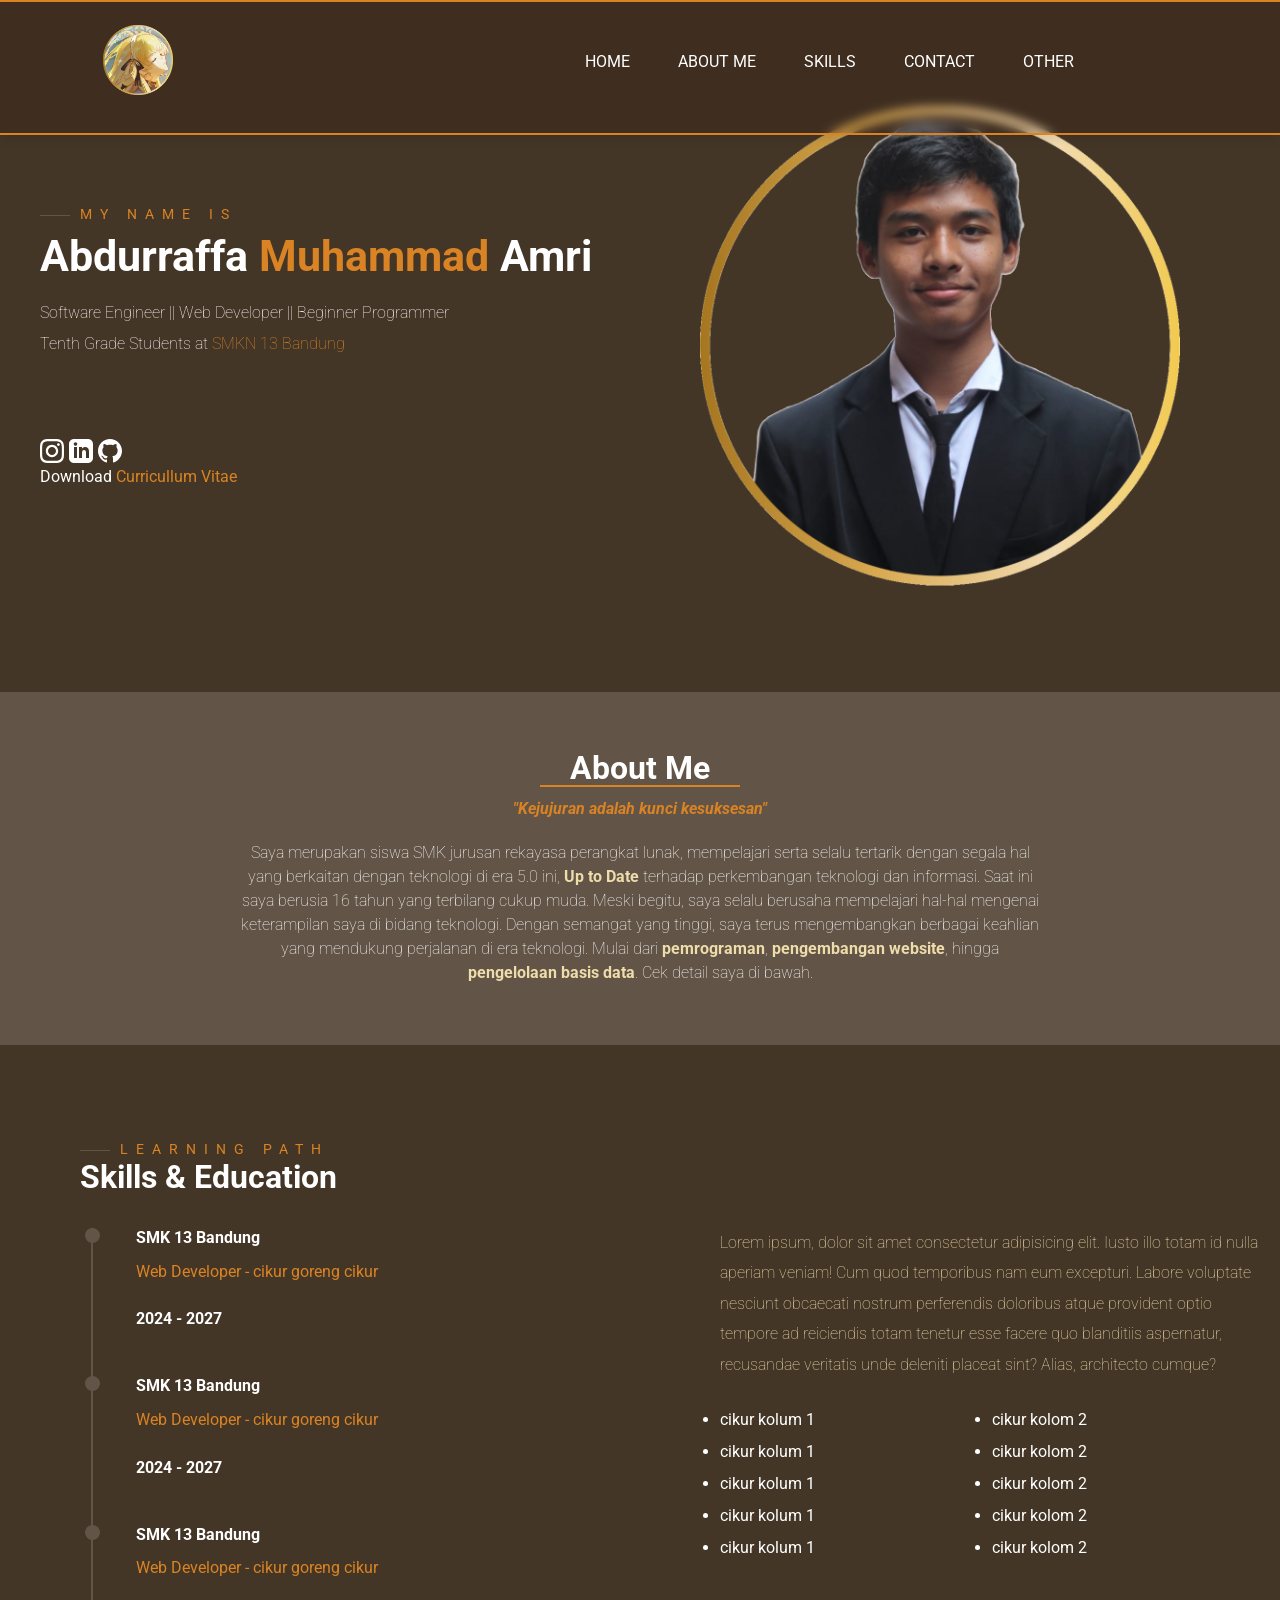
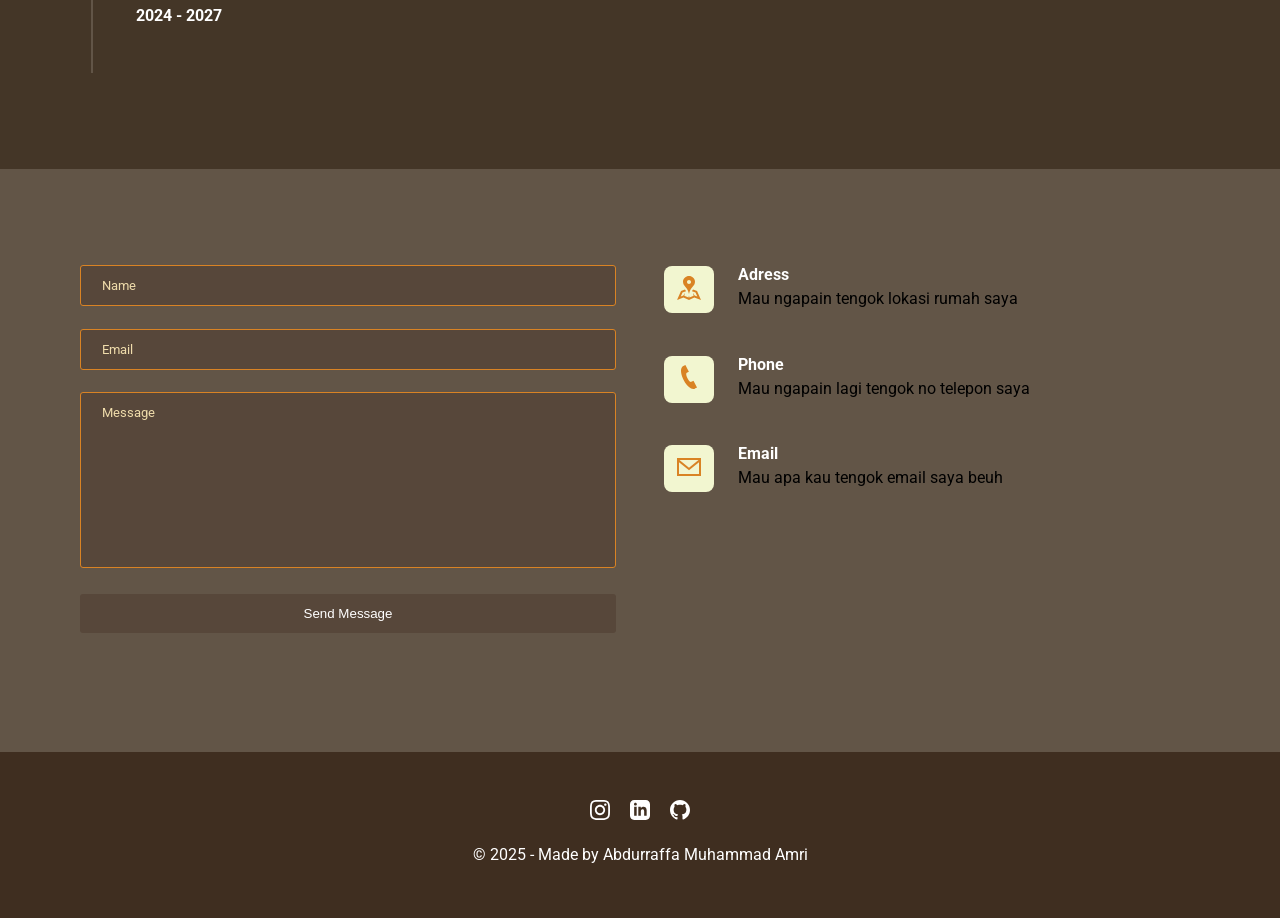
<file: index.html>
<!DOCTYPE html>
<html lang="en">
  <head>
    <meta charset="UTF-8" />
    <meta http-equiv="X-UA-Compatible" content="IE=edge" />
    <meta name="viewport" content="width=device-width, initial-scale=1.0" />
    <title>Portofolio - Abdurraffa M.A</title>
    <link rel="stylesheet" href="styles/style.css" />
    <link rel="stylesheet" href="styles/responsive.css" />
  </head>
  <body>
    <!-- Navbar (ditempatkan di luar header agar sticky sepanjang halaman) -->
    <!-- <div class="nav">
      <div class="container-utama">
        <div class="logo">
          <img
            src="images/Phoebe.png"
            width="70px"
            height="70px"
            alt="logo sementara"
          />
        </div>
        <nav>
          <ul>
            <li><a href="#about-me">ABOUT ME</a></li>
            <li><a href="#skills">SKILLS</a></li>
            <li><a href="#contact">CONTACT</a></li>
            <li><a href="/" target="_blank">OTHER</a></li>
          </ul>
        </nav>
        <div class="burger">
          <div class="line-1"></div>
          <div class="line-2"></div>
          <div class="line-3"></div>
        </div>
      </div>
    </div> -->

    <!-- Header Section -->

    <!-- overlay -->

    <div class="overlay"></div>

     <!-- End of Overlay -->
    <header>
      <div class="container-utama">
        <div class="nav">
            <div class="logo">
              <img
                src="images/Phoebe.png"
                width="70px"
                height="70px"
                alt="logo sementara"
              />
            </div>
            <nav>
              <ul>
                <li><a href="#hero">HOME</a></li>
                <li><a href="#about-me">ABOUT ME</a></li>
                <li><a href="#skills">SKILLS</a></li>
                <li><a href="#contact">CONTACT</a></li>
                <li><a href="/" target="_blank">OTHER</a></li>
              </ul>
            </nav>
            <div class="burger">
              <div class="line-1"></div>
              <div class="line-2"></div>
              <div class="line-3"></div>
            </div>
        </div>


        <section id="hero">
          <div class="hero-kiri">
            <h3 class="pre-title">My name is</h3>
            <h1 class="hero-nama">Abdurraffa <span>Muhammad</span> Amri</h1>
            <p>
              Software Engineer || Web Developer || Beginner Programmer
              <br />
              Tenth Grade Students at <span>SMKN 13 Bandung</span>
            </p>
            <div class="medsos-icon">
              <a href="https://www.instagram.com/rafs_34?igsh=YjZybG9sYmVraHRw" target="_blank">
                <svg
                  xmlns="http://www.w3.org/2000/svg"
                  width="24"
                  height="24"
                  viewBox="0 0 24 24"
                >
                  <path
                    d="M12 2.163c3.204 0 3.584.012 4.85.07 3.252.148 4.771 1.691 4.919 4.919.058 1.265.069 1.645.069 4.849 0 3.205-.012 3.584-.069 4.849-.149 3.225-1.664 4.771-4.919 4.919-1.266.058-1.644.07-4.85.07-3.204 0-3.584-.012-4.849-.07-3.26-.149-4.771-1.699-4.919-4.92-.058-1.265-.07-1.644-.07-4.849 0-3.204.013-3.583.07-4.849.149-3.227 1.664-4.771 4.919-4.919 1.266-.057 1.645-.069 4.849-.069zm0-2.163c-3.259 0-3.667.014-4.947.072-4.358.2-6.78 2.618-6.98 6.98-.059 1.281-.073 1.689-.073 4.948 0 3.259.014 3.668.072 4.948.2 4.358 2.618 6.78 6.98 6.98 1.281.058 1.689.072 4.948.072 3.259 0 3.668-.014 4.948-.072 4.354-.2 6.782-2.618 6.979-6.98.059-1.28.073-1.689.073-4.948 0-3.259-.014-3.667-.072-4.947-.196-4.354-2.617-6.78-6.979-6.98-1.281-.059-1.69-.073-4.949-.073zm0 5.838c-3.403 0-6.162 2.759-6.162 6.162s2.759 6.163 6.162 6.163 6.162-2.759 6.162-6.163c0-3.403-2.759-6.162-6.162-6.162zm0 10.162c-2.209 0-4-1.79-4-4 0-2.209 1.791-4 4-4s4 1.791 4 4c0 2.21-1.791 4-4 4zm6.406-11.845c-.796 0-1.441.645-1.441 1.44s.645 1.44 1.441 1.44c.795 0 1.439-.645 1.439-1.44s-.644-1.44-1.439-1.44z"
                  />
                </svg>
              </a>
              <a
                href="https://www.linkedin.com/in/abdurraffa-muhammad-amri-450790352/"
                target="_blank"
              >
                <svg
                  xmlns="http://www.w3.org/2000/svg"
                  width="24"
                  height="24"
                  viewBox="0 0 24 24"
                >
                  <path
                    d="M19 0h-14c-2.761 0-5 2.239-5 5v14c0 2.761 2.239 5 5 5h14c2.762 0 5-2.239 5-5v-14c0-2.761-2.238-5-5-5zm-11 19h-3v-11h3v11zm-1.5-12.268c-.966 0-1.75-.79-1.75-1.764s.784-1.764 1.75-1.764 1.75.79 1.75 1.764-.783 1.764-1.75 1.764zm13.5 12.268h-3v-5.604c0-3.368-4-3.113-4 0v5.604h-3v-11h3v1.765c1.396-2.586 7-2.777 7 2.476v6.759z"
                  />
                </svg>
              </a>
              <a href="https://github.com/Rafs-Code" target="_blank">
                <svg
                  xmlns="http://www.w3.org/2000/svg"
                  width="24"
                  height="24"
                  viewBox="0 0 24 24"
                >
                  <path
                    d="M12 0c-6.626 0-12 5.373-12 12 0 5.302 3.438 9.8 8.207 11.387.599.111.793-.261.793-.577v-2.234c-3.338.726-4.033-1.416-4.033-1.416-.546-1.387-1.333-1.756-1.333-1.756-1.089-.745.083-.729.083-.729 1.205.084 1.839 1.237 1.839 1.237 1.07 1.834 2.807 1.304 3.492.997.107-.775.418-1.305.762-1.604-2.665-.305-5.467-1.334-5.467-5.931 0-1.311.469-2.381 1.236-3.221-.124-.303-.535-1.524.117-3.176 0 0 1.008-.322 3.301 1.23.957-.266 1.983-.399 3.003-.404 1.02.005 2.047.138 3.006.404 2.291-1.552 3.297-1.23 3.297-1.23.653 1.653.242 2.874.118 3.176.77.84 1.235 1.911 1.235 3.221 0 4.609-2.807 5.624-5.479 5.921.43.372.823 1.102.823 2.222v3.293c0 .319.192.694.801.576 4.765-1.589 8.199-6.086 8.199-11.386 0-6.627-5.373-12-12-12z"
                  />
                </svg>
              </a>
            </div>
            <div class="cv">
              <a href="documents/contoh.pdf" target="_blank"
                >Download <span>Curricullum Vitae</span></a
              >
            </div>
          </div>
          <div class="hero-kanan">
            <img
              src="images/Abdurraffa M.A - Profesional.png"
              alt="Abdurraffa M.A."
            />
          </div>
        </section>
      </div>
    </header>

    <!-- About Me Section -->
    <section id="about-me">
      <div class="container">
        <h2>About Me</h2>
        <p class="quote">"Kejujuran adalah kunci kesuksesan"</p>
        <p>
          Saya merupakan siswa SMK jurusan rekayasa perangkat lunak, mempelajari
          serta selalu tertarik dengan segala hal yang berkaitan dengan
          teknologi di era 5.0 ini, <strong>Up to Date</strong> terhadap
          perkembangan teknologi dan informasi. Saat ini saya berusia 16 tahun
          yang terbilang cukup muda. Meski begitu, saya selalu berusaha
          mempelajari hal-hal mengenai keterampilan saya di bidang teknologi.
          Dengan semangat yang tinggi, saya terus mengembangkan berbagai
          keahlian yang mendukung perjalanan di era teknologi. Mulai dari
          <strong>pemrograman</strong>, <strong>pengembangan website</strong>,
          hingga <strong>pengelolaan basis data</strong>. Cek detail saya di
          bawah.
        </p>
      </div>
    </section>
    <!-- Section lainnya... -->

    <!-- Skills -->

    <div id="skills">
      <div class="skills main-container">
        <h3 class="pre-title">Learning Path</h3>
        <h1 class="section-title">Skills & Education</h1>

        <div class="skills-grid">
          <div class="skills-left">
            <!-- education 1 -->
            <div class="education">
              <div class="line">
                <div></div>
              </div>

              <div class="education-info">
                <h4 class="education-title">SMK 13 Bandung</h4>
                <p>Web Developer - cikur goreng cikur</p>
                <h4 class="education-years">2024 - 2027</h4>
              </div>
            </div>
            <!-- education 2 -->
            <div class="education">
              <div class="line">
                <div></div>
              </div>

              <div class="education-info">
                <h4 class="education-title">SMK 13 Bandung</h4>
                <p>Web Developer - cikur goreng cikur</p>
                <h4 class="education-years">2024 - 2027</h4>
              </div>
            </div>
            <!-- education 3 -->
            <div class="education">
              <div class="line">
                <div></div>
              </div>

              <div class="education-info">
                <h4 class="education-title">SMK 13 Bandung</h4>
                <p>Web Developer - cikur goreng cikur</p>
                <h4 class="education-years">2024 - 2027</h4>
              </div>
            </div>
          </div>
          <div class="skills-right">
            <p>
              Lorem ipsum, dolor sit amet consectetur adipisicing elit. Iusto
              illo totam id nulla aperiam veniam! Cum quod temporibus nam eum
              excepturi. Labore voluptate nesciunt obcaecati nostrum perferendis
              doloribus atque provident optio tempore ad reiciendis totam
              tenetur esse facere quo blanditiis aspernatur, recusandae
              veritatis unde deleniti placeat sint? Alias, architecto cumque?
            </p>

            <div class="skills-list">
              <ul>
                <li>cikur kolum 1</li>
                <li>cikur kolum 1</li>
                <li>cikur kolum 1</li>
                <li>cikur kolum 1</li>
                <li>cikur kolum 1</li>
              </ul>
              <ul>
                <li>cikur kolom 2</li>
                <li>cikur kolom 2</li>
                <li>cikur kolom 2</li>
                <li>cikur kolom 2</li>
                <li>cikur kolom 2</li>
              </ul>
            </div>
          </div>
        </div>
      </div>
    </div>

    <!-- End of Skills -->
    <!-- Contact Section -->

    <div id="contact">
      <div class="contact main-container">
        <div class="contact-left">
          <form class="contact-form" action="https://formspree.io/f/mbldnbpa" method="POST">
            <div>
              <input type="text" placeholder="Name" name="name" />
            </div>
            <div>
              <input type="email" placeholder="Email" name="email" />
            </div>
            <div>
              <textarea
                placeholder="Message"
                name="message"
                id="messegae"
                cols="30"
                rows="10"
              ></textarea>
            </div>
            <div>
              <button class="btn-submit">Send Message</button>
            </div>
          </form>
        </div>
        <div class="contact-right">
          <!-- Contact item 1 -->
          <div class="contact-item">
            <div class="contact-item-icon">
              <svg
                xmlns="http://www.w3.org/2000/svg"
                width="24"
                height="24"
                viewBox="0 0 24 24"
              >
                <path
                  d="M12 0c-3.148 0-6 2.553-6 5.702 0 4.682 4.783 5.177 6 12.298 1.217-7.121 6-7.616 6-12.298 0-3.149-2.851-5.702-6-5.702zm0 8c-1.105 0-2-.895-2-2s.895-2 2-2 2 .895 2 2-.895 2-2 2zm12 16l-6.707-2.427-5.293 2.427-5.581-2.427-6.419 2.427 4-9 3.96-1.584c.38.516.741 1.08 1.061 1.729l-3.523 1.41-1.725 3.88 2.672-1.01 1.506-2.687-.635 3.044 4.189 1.789.495-2.021.465 2.024 4.15-1.89-.618-3.033 1.572 2.896 2.732.989-1.739-3.978-3.581-1.415c.319-.65.681-1.215 1.062-1.731l4.021 1.588 3.936 9z"
                />
              </svg>
            </div>
            <div class="contact-item-detail">
              <h4>Adress</h4>
              <p>Mau ngapain tengok lokasi rumah saya</p>
            </div>
          </div>

          <!-- Contact Item 2 -->
          <div class="contact-item">
            <div class="contact-item-icon">
              <svg
                xmlns="http://www.w3.org/2000/svg"
                width="24"
                height="24"
                viewBox="0 0 24 24"
              >
                <path
                  d="M20 22.621l-3.521-6.795c-.008.004-1.974.97-2.064 1.011-2.24 1.086-6.799-7.82-4.609-8.994l2.083-1.026-3.493-6.817-2.106 1.039c-7.202 3.755 4.233 25.982 11.6 22.615.121-.055 2.102-1.029 2.11-1.033z"
                />
              </svg>
            </div>
            <div class="contact-item-detail">
              <h4>Phone</h4>
              <p>Mau ngapain lagi tengok no telepon saya</p>
            </div>
          </div>

          <!-- Contact Item 3 -->
          <div class="contact-item">
            <div class="contact-item-icon">
              <svg
                xmlns="http://www.w3.org/2000/svg"
                width="24"
                height="24"
                viewBox="0 0 24 24"
              >
                <path
                  d="M0 3v18h24v-18h-24zm21.518 2l-9.518 7.713-9.518-7.713h19.036zm-19.518 14v-11.817l10 8.104 10-8.104v11.817h-20z"
                />
              </svg>
            </div>
            <div class="contact-item-detail">
              <h4>Email</h4>
              <p>Mau apa kau tengok email saya beuh</p>
            </div>
          </div>
        </div>
      </div>
    </div>

    <!-- End of Contact -->

    <!-- Fomter -->
    <footer>
      <div class="footer-icons">
        <a href="https://www.instagram.com/rafs_34?igsh=YjZybG9sYmVraHRw" target="_blank">
          <svg
            xmlns="http://www.w3.org/2000/svg"
            width="20"
            height="20"
            viewBox="0 0 24 24"
          >
            <path
              d="M12 2.163c3.204 0 3.584.012 4.85.07 3.252.148 4.771 1.691 4.919 4.919.058 1.265.069 1.645.069 4.849 0 3.205-.012 3.584-.069 4.849-.149 3.225-1.664 4.771-4.919 4.919-1.266.058-1.644.07-4.85.07-3.204 0-3.584-.012-4.849-.07-3.26-.149-4.771-1.699-4.919-4.92-.058-1.265-.07-1.644-.07-4.849 0-3.204.013-3.583.07-4.849.149-3.227 1.664-4.771 4.919-4.919 1.266-.057 1.645-.069 4.849-.069zm0-2.163c-3.259 0-3.667.014-4.947.072-4.358.2-6.78 2.618-6.98 6.98-.059 1.281-.073 1.689-.073 4.948 0 3.259.014 3.668.072 4.948.2 4.358 2.618 6.78 6.98 6.98 1.281.058 1.689.072 4.948.072 3.259 0 3.668-.014 4.948-.072 4.354-.2 6.782-2.618 6.979-6.98.059-1.28.073-1.689.073-4.948 0-3.259-.014-3.667-.072-4.947-.196-4.354-2.617-6.78-6.979-6.98-1.281-.059-1.69-.073-4.949-.073zm0 5.838c-3.403 0-6.162 2.759-6.162 6.162s2.759 6.163 6.162 6.163 6.162-2.759 6.162-6.163c0-3.403-2.759-6.162-6.162-6.162zm0 10.162c-2.209 0-4-1.79-4-4 0-2.209 1.791-4 4-4s4 1.791 4 4c0 2.21-1.791 4-4 4zm6.406-11.845c-.796 0-1.441.645-1.441 1.44s.645 1.44 1.441 1.44c.795 0 1.439-.645 1.439-1.44s-.644-1.44-1.439-1.44z"
            />
          </svg>
        </a>

        <a
                href="https://www.linkedin.com/in/abdurraffa-muhammad-amri-450790352/"
                target="_blank"
              >
          <svg
                  xmlns="http://www.w3.org/2000/svg"
                  width="20"
                  height="20"
                  viewBox="0 0 24 24"
                >
                  <path
                    d="M19 0h-14c-2.761 0-5 2.239-5 5v14c0 2.761 2.239 5 5 5h14c2.762 0 5-2.239 5-5v-14c0-2.761-2.238-5-5-5zm-11 19h-3v-11h3v11zm-1.5-12.268c-.966 0-1.75-.79-1.75-1.764s.784-1.764 1.75-1.764 1.75.79 1.75 1.764-.783 1.764-1.75 1.764zm13.5 12.268h-3v-5.604c0-3.368-4-3.113-4 0v5.604h-3v-11h3v1.765c1.396-2.586 7-2.777 7 2.476v6.759z"
                  />
                </svg>
        </a>

        <a href="https://github.com/Rafs-Code" target="_blank">
          <svg
            xmlns="http://www.w3.org/2000/svg"
            width="20"
            height="20"
            viewBox="0 0 24 24"
          >
            <path
              d="M12 0c-6.626 0-12 5.373-12 12 0 5.302 3.438 9.8 8.207 11.387.599.111.793-.261.793-.577v-2.234c-3.338.726-4.033-1.416-4.033-1.416-.546-1.387-1.333-1.756-1.333-1.756-1.089-.745.083-.729.083-.729 1.205.084 1.839 1.237 1.839 1.237 1.07 1.834 2.807 1.304 3.492.997.107-.775.418-1.305.762-1.604-2.665-.305-5.467-1.334-5.467-5.931 0-1.311.469-2.381 1.236-3.221-.124-.303-.535-1.524.117-3.176 0 0 1.008-.322 3.301 1.23.957-.266 1.983-.399 3.003-.404 1.02.005 2.047.138 3.006.404 2.291-1.552 3.297-1.23 3.297-1.23.653 1.653.242 2.874.118 3.176.77.84 1.235 1.911 1.235 3.221 0 4.609-2.807 5.624-5.479 5.921.43.372.823 1.102.823 2.222v3.293c0 .319.192.694.801.576 4.765-1.589 8.199-6.086 8.199-11.386 0-6.627-5.373-12-12-12z"
            />
          </svg>
        </a>
      </div>
      <p>&#169; 2025   - Made by Abdurraffa Muhammad Amri</p>
    </footer>
    <!-- End Footer -->
    <!-- script -->
    <script src="script/script.js"></script>
    <!-- End of script -->
  </body>
</html>
</file>
<file: styles/style.css>
/* @import url('https://fonts.googleapis.com/css2?family=Roboto:ital,wght@0,300;1,300&display=swap'); */

@import url('https://fonts.googleapis.com/css2?family=Roboto:wght@100;200;300;400;500;700&display=swap');



:root {
    --warnaBackgroundUtama: #443627; /* warna coklat */
    --warnaBackgroundKedua: #625547; /* warna coklt muda*/
    --warnaBackgroundTransparan: rgba(48, 15, 5, 0.2); /* Transparan seperti kaca */
    
    --warnaEmpat: #F2F6D0; /* warna hijau ke toska putih */
  
    --warnaTextUtama: #FFFFFF; /* putih */
    --warnaTextKedua: #D98324; /* warna kuning gelap */
    --warnaTextKetiga: #EFDCAB; /* warna beige/ kuning cerah ke krem */

    --sectionPadding: 6rem 0;
  
    --itemBorderRadius: 0.7rem;
  }
  
/* overlay */
.overlay {
  position: fixed;
  top: 0;
  left: 0;
  width: 100%;
  height: 100vh;
  background: rgba(0, 0, 0, 0.2); /* Warna semitransparan */
  backdrop-filter: blur(10px);    /* Efek blur */
  z-index: 5;                     /* Pastikan overlay berada di atas konten utama */
  display: none;                  /* Disembunyikan secara default */
}

* {
  margin: 0;
  padding: 0;
  box-sizing: border-box;
}

body {
  background-color: var(--warnaBackgroundUtama);
  min-height: 900px;
  font-family: 'roboto', sans-serif;
}

h1,h2,h3,h4,h5,h6, strong {
  color: var(--warnaTextUtama);
}

p {
  font-size: 1rem;
  line-height: 1.9rem;
}

p, span, label, input, textarea, li {
  color: var(--warnaTiga);
}

a {
  text-decoration: none;
}

.container-utama {
  width: 1200px;
  margin: 0 auto;
  padding: var(--sectionPadding);
}

@media screen and (max-width:1200px) {  
  .container-utama {                   /* sebagai pengatur posisi navbar dalam segala kondisi luas layar */
    width: 90%;
  }
}

/* titles */

.pre-title {
  text-transform: uppercase; /* mengubah semua text dalam pre title jadi kapital semua */
  letter-spacing: .5rem; /* jarak tiap karakter/ huruf */
  color: var(--warnaTextKedua); /* warnanya */
  position: relative;
  padding-left: 40px; /* sedikit mendorong kedalam */
  width: fit-content; /* lebar menyesuaikan konten */
  font-weight: 400; /* ketebalan text */
  font-size: .9rem; /* ukuran text */
}

.pre-title::before {
  content: ""; /* Wajib ada content, meskipun kosong */
  width: 30px; /* Lebar garis 30px */
  height: 1px; /* Ketebalan garis 1px */
  background: var(--warnaBackgroundKedua); /* Warna garis mengikuti variabel CSS */
  position: absolute; /* Memposisikan secara absolut terhadap elemen induknya */
  display: block; /* Menjadikan elemen ini sebagai blok agar ukuran bisa diatur */
  left: 0; /* Menempatkan garis di paling kiri elemen .pre-title */
  top: 50%; /* supaya posisi selalu setengah dari jarak atas */
}


/* logo dan navbar */

.nav {
  position: fixed;
  top: 0;
  background: rgba(48, 15, 5, 0.2); /* Transparan seperti kaca */
  padding: 10px 15px;
  right: 0%;
  height: 15%;
  width: 100%;
  border-bottom: 2px solid var(--warnaTextKedua); /* warna garis dari border */
  border-top: 2px solid var(--warnaTextKedua); /* warna garis dari border */
  backdrop-filter: blur(5px); /* Efek blur pada elemen di belakangnya */
  box-shadow: 0px 4px 10px rgba(0, 0, 0, 0.1); /* Bayangan untuk efek floating */
  z-index: 1000;
  display: flex;
  justify-content: space-between;
}

.container-utama {
  padding: var(--sectionPadding);
}

.nav .container-utama {
  display: flex; /* supaya kesamping */
  justify-content: space-between; /* memberikan jarak antara logo dan navbar */
  padding: 1px 0; /* memberi jarak atas bawah 2rem/32px dan kanan kiri 0 */
}

.nav ul {
  list-style: none; /* supaya titik atau list style dikiri hilang */
  display: flex; /* supaya menyamping tiap list */
  gap: 3rem; /* memberi jarak pada setiap list */
  padding: 1rem; /* memberi jarak sedikit dari atas supaya sejajar dengan logo */
}

.logo {
  display: flex; /* supaya menyamping */
  justify-content: center; /* supaya ke tengah logonya */
  margin-left: 7%;
  margin-top: 1%;
}

nav {
  margin-right: 14%;
}

nav ul li {
  display: flex; /* menyamping */
  align-items: center; /* menengah */
  margin-top: 5%;
}

nav ul li a {
  color: var(--warnaTextUtama); /* warna dari tiap list */
  transition: all 0.3s ease;  /* Transisi halus untuk perubahan properti */
}

nav ul li a:hover {
  color: var(--warnaTextKedua); /* Ubah warna teks saat hover */
  transform: translateY(-3px);  /* Gerakan sedikit ke atas untuk efek timbul */
}

/* burger */
.burger div {
  width: 25px; /* panjangnya 25px */
  height: 2px; /* tingginya 2px */
  background-color: var(--warnaTextUtama); /* warna garisnya hitam */
  margin: 7px; /* jarak tiap div/garis 7px */
  transition: all .3s; /* transisi */
  z-index: 99;  /* agar selalu muncul di pojok kanan atas */
}

.burger {
  display: none;  /* Burger menu disembunyikan secara default */
  z-index: 99;    /* Menempatkan burger menu di atas elemen lain */
  position: fixed; /* Menjaga burger menu tetap di posisi yang sama saat scroll */
  top: 33%;       /* Menentukan jarak dari atas layar */
  right: 35px;     /* Menentukan jarak dari sisi kanan layar */
}


/* bagian hero */
#hero {
  height: 500px; /* tinggi dari hero dengan batas 720px */
  display: grid; /* style atau tampilannya tipe grid */
  grid-template-columns: 1fr 1fr; /* menjadi dua kolum karena ada 2 fr */
  align-items: center;
}

.hero-nama {
  font-size: 2.7rem; /* ukuran text */
  font-weight: 700; /* ketebalan text */
  margin: .5rem 0 1rem; /* jarak dri atas 5 rem, kiri kanan 0, bawah 1rem */ 
}
.hero-nama span {
  color: var(--warnaTextKedua); /* warna span */
}

.hero-kiri {
  color: var(--warnaTextUtama); /* warna semua text di hero kiri */
}

.hero-kiri p {
  font-weight: 100; /* ketebalan text paragraf */
}

.hero-kiri span {
  color: var(--warnaTextKedua); /* warna span di hero kiri */
}

.hero-kanan img {
  width: 80%; /* ukuran gambar 80% dari maximal */
}

.hero-kanan {
  display: flex;
  justify-content: center;
}

/* medsos icon */
.medsos-icon {
  display: flex; /* Agar ikon sejajar */
  gap: 5px; /* Jarak antar ikon */
  margin-top: 5rem; /* Jarak dari hero-kiri */
}

.medsos-icon svg {
  fill: var(--warnaTextUtama); /* Warna ikon putih */
  transition: transform 0.3s ease, opacity 0.3s ease;
}

.medsos-icon a:hover svg {
  transform: scale(1.1); /* Efek membesar saat hover */
  opacity: 0.8;
}

/* cv */
.cv a {
  color: var(--warnaTextUtama);
}

.cv span {
  color: var(--warnaTextKedua);
}

/* section about me */

#about-me {
  background-color: var(--warnaBackgroundKedua); /* Warna coklat muda */
  color: var(--warnaTextUtama); /* Warna teks */
  text-align: center; /* teks ditengah atau align nya di center */
  padding: 60px 50px; /* ukuran backgroundnya setinggi 60px dan sepanjang 50px */ 
}

#about-me h2 {
  font-size: 2rem; /* ukuran dari teks About Me */
  color: var(--warnaTextUtama); /* warna dari teks About Me */
  margin-bottom: 10px; /* jarak teks About Me dengan benda dibawah */
}

#about-me .quote {
  font-style: italic; /* style teks miring/italic buat quotes */
  color: var(--warnaTextKedua); /* Warna teks quotes */
  font-weight: bold; /* ketebalan teks setara bold */
  margin-bottom: 20px; /* jarak dengan benda dibawah 20px */
}

#about-me .container {
  max-width: 800px; /* batas luas dari container sebesar 800px */
  margin: auto; /* jarak antar tag otomatis */
  line-height: 2rem; /* jarak antar baris */
  font-size: 1.1em; /* ukuran font */
}

#about-me strong {
  color: var(--warnaTextKetiga); /* Warna kuning pucat */
  font-weight: bold; /* text tebal */
}

#about-me h2 {
  font-size: 2rem; /* ukuran font */
  color: var(--warnaTextUtama);  /* warna font */
  margin-bottom: 10px; /* jarak kebawah */
  position: relative; /* untuk menambahkan garis bawah */
  display: inline-block; /* agar garis bawah menyesuaikan lebar teks */
}

#about-me h2::after {
  content: ""; /* wajiba ada content ketika menggunakan :after walaupun kosong */
  display: block; /* agar tampil sebagai blok */
  width: 200px; /* Panjang garis */
  height: 2px; /* Ketebalan garis */
  background-color: #D98324; /* Warna oranye */
  margin: 1px auto 0; /* atas 1 px kanan kiri auto bawah 0 */
}

#about-me p {
  line-height: 1.5rem; /* jarak antar baris */
  font-weight: lighter; /* teks jadi lebih tipis */
}

/* Skills and Education Section */



#skills {
  padding: var(--sectionPadding); /* luas padding */
  margin-left: 5rem;
}

.section-title {
  margin-bottom: 2rem;
}

.skills-grid {
  display: grid; /* tampilan grid */
  grid-template-columns: repeat(auto-fit, minmax(350px, 1fr)); /* auto */
  gap: 3rem;
}

.education {
  display: flex;
  gap: 2rem;
}

.education p {
  color: var(--warnaTextKedua);
}

.education .line {
  padding: 0 .7rem;  
}

.education .line div {
  width: 2px;
  height: 100%;
  background: var(--warnaBackgroundKedua);
  position: relative;
}

.education-info p {
  margin: .6rem 0 1.4rem;
}

.education-years {
  margin-bottom: 3rem;
}

/* titik di baris */

.education .line div:before {
  content: "";
  width: 15px;
  height: 15px;
  background: var(--warnaBackgroundKedua);
  border-radius: 50%;
  position: absolute;
  left: -6px;
}

.skills-list {
  display: grid;
  grid-template-columns: 1fr 1fr;
  margin-top: 1.5rem;
}

.skills-right {
  line-height: 2rem;
  padding: 0 1rem;
}

.skills-right ul li {
  color: var(--warnaTextUtama);
}

.skills-right p {
  font-weight: lighter;
  color: var(--warnaTextKetiga);
}

/* Contact Section */
#contact {
  padding: var(--sectionPadding);
  background: var(--warnaBackgroundKedua);
}

.contact {
  display: grid;
  grid-template-columns: repeat(auto-fit, minmax(350px, 1fr));
  gap: 3rem;
}

.contact-form div {
  margin-bottom: 1.4rem;
  margin-left: 5rem;
}

.contact-form input, .contact-form textarea {
  width: 100%;
  padding: .75rem 1.3rem;
  font-family: "Roboto", sans-serif;
  background: var(--warnaBackgroundTransparan);
  border: 1px solid var(--warnaTextKedua);
  border-radius: 3px;
  resize: none; /* agar textarea tidak bisa diatur */
}

.contact-form input::placeholder, .contact-form textarea::placeholder {
  color: var(--warnaTextKetiga);
}

.contact-form input:focus,
.contact-form textarea:focus {
  outline: none;
  border: 1px solid #7d7d7d;
}

.contact-form input, textarea {
  color: var(--warnaTextUtama);
}

.btn-submit {
  width: 100%;
  padding: .75rem 1.3rem;
  background-color: var(--warnaBackgroundTransparan);
  color: var(--warnaTextUtama);
  border: none;
  border-radius: 3px;
  cursor: pointer;
  transition: 0.2s ease-in-out;
}
.btn-submit:hover {
  background: #473521;
}

.contact-item {
  display: flex;
  gap: 1.5rem;
  margin-bottom: 2.5rem;
}

.contact-item-icon {
  background: var(--warnaEmpat);
  /* background: var(--thirdBackgroundColor); */
  width: fit-content;
  margin: auto 0;
  padding: .6rem .8rem;
  border-radius: 0.5rem;
  
}

.contact-item-icon svg {
  fill: var(--warnaTextKedua);
}

/* Footer Section */
footer {
  padding: 3rem 0;
  background: var(--warnaBackgroundTransparan);
  text-align: center;
}

footer p {
  color: var(--warnaTextUtama);
}

.footer-icons {
  margin-bottom: 1rem;
}

.footer-icons a {
  margin: 0 0.5rem;
}

.footer-icons svg {
  fill: var(--warnaTextUtama); /* Warna ikon putih */
  transition: transform 0.3s ease, opacity 0.3s ease;
}

.footer-icons a:hover svg {
  transform: scale(1.1); /* Efek membesar saat hover */
  opacity: 0.8;
}
</file>
<file: styles/responsive.css>
@media screen and (max-width: 1000px) {
  p {
    font-size: 0.9rem;
    line-height: 1.8;
  }

  .grid-3 {
    gap: 1rem;
  }

  .skills-right ul li {
    font-size: 0.9rem;
  }
}

@media screen and (max-width: 825px) {
  /* Burger */
  .burger {
    display: block;
    cursor: pointer;
  }

  .toggle-burger .line-1 {
    transform: rotate(-45deg) translate(-5px, 7px);
  }

  .toggle-burger .line-2 {
    opacity: 0;
  }

  .toggle-burger .line-3 {
    transform: rotate(45deg) translate(-5px, -7px);
  }

  /* Navigation */
  nav {
    position: fixed;
    width: 50%;
    right: 0;
    top: 0;
    height: 100vh;
    flex-direction: column;
    background: rgba(48, 15, 5, 0.2); /* Konversi hex #443627 ke RGB dengan transparansi 70% */
    backdrop-filter: blur(10px); /* Efek blur untuk elemen di belakang */
    /* -webkit-backdrop-filter: blur(5px); */
    border-left: 1px solid var(--warnaTextKedua);
    z-index: 9;
    transform: translateX(100%);
    transition: 0.2s ease-in-out;
    margin-right: 0%;
  }

  nav ul {
    height: 100vh;
    align-items: center;
    flex-direction: column;
    justify-content: center;
    /* background: rgba(48, 15, 5, 0.2);
    backdrop-filter: blur(10px);
    -webkit-backdrop-filter: blur(5px); */
  }

  .nav-active {
    transform: translateX(0);
  }
  /* End of Navigation */

  /* Titles */
  .section-title {
    font-size: 1.6rem;
    margin: 0.6rem 0 2.5rem;
  }

  .pre-title {
    font-size: 0.8rem;
  }

  /* Hero Section */
  #hero {
    grid-template-columns: 1fr;
    height: fit-content;
  }

  .hero-right {
    order: -1;
  }

  .hero-right img {
    width: 70%;
  }

  .hero-left {
    text-align: center;
    padding-bottom: 5rem;
  }

  .hero-left .pre-title {
    margin: 0 auto;
  }

  .hero-name {
    font-size: 2.3rem;
    margin-bottom: 0.5rem;
  }

  /* Skills Section */
  .skills-grid {
    gap: 1rem;
  }

  /* Footer */
  footer {
    padding: 2rem 0;
  }

  /* medsos */
  .medsos-icon {
    margin-top: 1rem;
  }
}

@media screen and (max-width: 764px) {
  .contact-right {
    margin-left: 5rem;
  }

  .contact-left {
    margin-right: 5rem;
  }

  .nav {
    padding: 20px 15px;
  }

  .logo {
    align-items: center;
  }
}

/* Mobile Size */
@media screen and (max-width: 640px) {
  /* Titles */
  .section-title {
    font-size: 1.3rem;
  }

  .pre-title {
    font-size: 0.7rem;
  }
}
</file>
